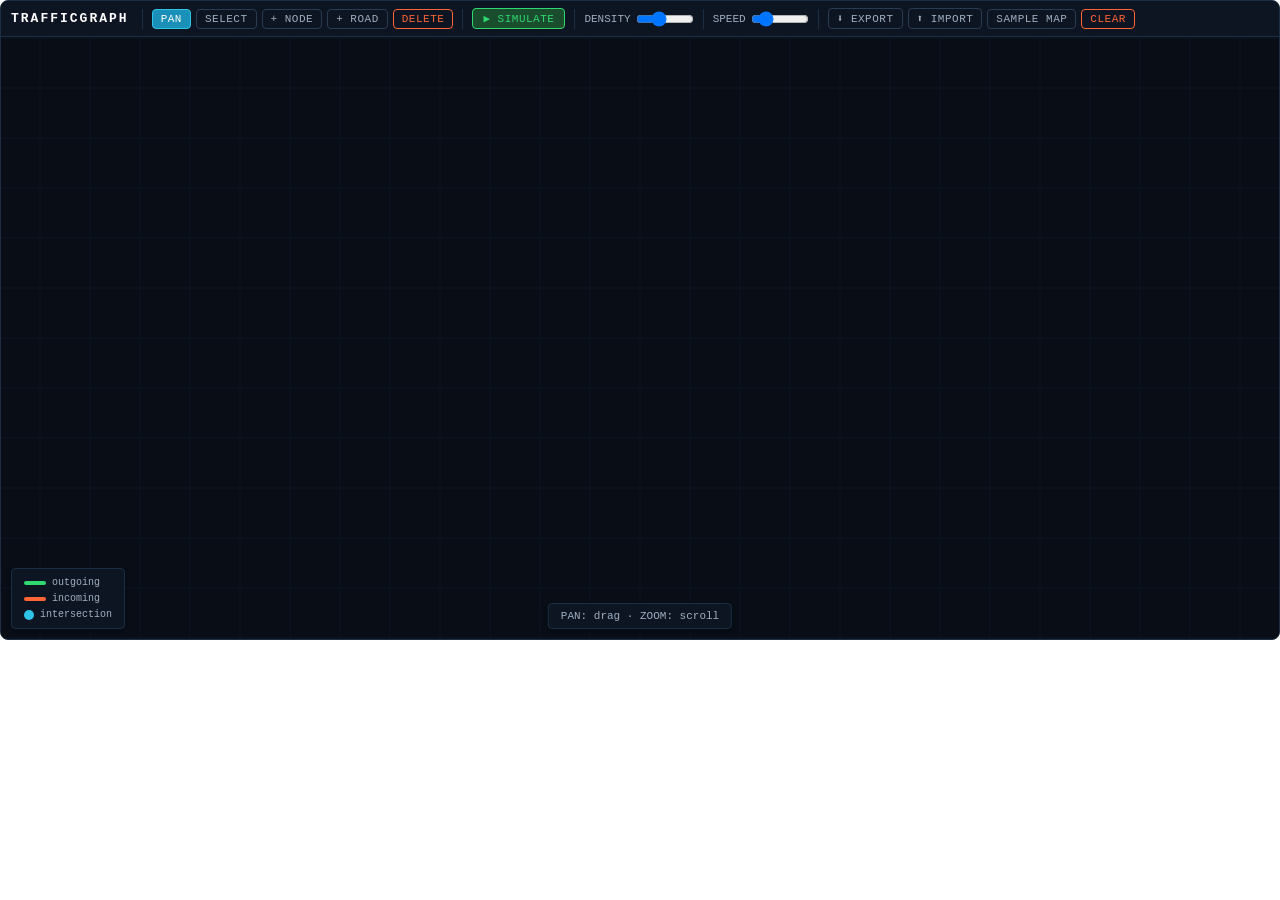
<file: code/version-002/index.html>
<!DOCTYPE html>
<html lang="en">

<head>
  <meta charset="UTF-8">
  <meta name="viewport" content="width=device-width, initial-scale=1.0">
  <title>Traffic Graph Simulation</title>
  <link rel="stylesheet" href="style.css">
</head>

<body>
  <div id="tf">
    <div id="tfbar">
      <span class="logo">TRAFFICGRAPH</span>
      <div class="sp"></div>
      <button class="tb on" id="m-pan" onclick="setMode('pan')">PAN</button>
      <button class="tb" id="m-sel" onclick="setMode('sel')">SELECT</button>
      <button class="tb" id="m-node" onclick="setMode('node')">+ NODE</button>
      <button class="tb" id="m-road" onclick="setMode('road')">+ ROAD</button>
      <button class="tb d" id="m-del" onclick="setMode('del')">DELETE</button>
      <div class="sp"></div>
      <button id="sb" onclick="toggleSim()">▶ SIMULATE</button>
      <div class="sp"></div>

      <div class="dc">DENSITY <input type="range" id="dn" min="1" max="12" value="5" style="width:58px"></div>
      <div class="sp"></div>

      <div class="dc">SPEED <input type="range" id="sim-speed" min="0.1" max="5.0" step="0.1" value="1.0"
          style="width:58px"></div>
      <div class="sp"></div>

      <button class="tb" onclick="exportMap()">⬇ EXPORT</button>
      <button class="tb" onclick="document.getElementById('file-import').click()">⬆ IMPORT</button>
      <input type="file" id="file-import" style="display:none" accept=".json" onchange="importMap(event)">
      <button class="tb" onclick="loadSample()">SAMPLE MAP</button>
      <button class="tb d" onclick="clearAll()">CLEAR</button>
    </div>

    <div id="wp">
      <canvas id="cv"></canvas>
      <div id="pn">
        <h4 id="pt">INTERSECTION</h4>
        <div id="pc"></div>
      </div>
      <div id="ht">Click SAMPLE MAP to load a demo · or use toolbar to build your own</div>
      <div id="lg">
        <div class="li">
          <div class="lc" style="background:#30d870"></div>outgoing
        </div>
        <div class="li">
          <div class="lc" style="background:#ff6535"></div>incoming
        </div>
        <div class="li">
          <div class="lc" style="background:#2ec4e8;border-radius:50%;width:10px;height:10px"></div>intersection
        </div>
      </div>
      <div id="mo">
        <div id="mb"></div>
      </div>
    </div>
  </div>

  <script src="state.js"></script>
  <script src="math.js"></script>
  <script src="render.js"></script>
  <script src="simulation.js"></script>
  <script src="main.js"></script>
</body>

</html>
</file>
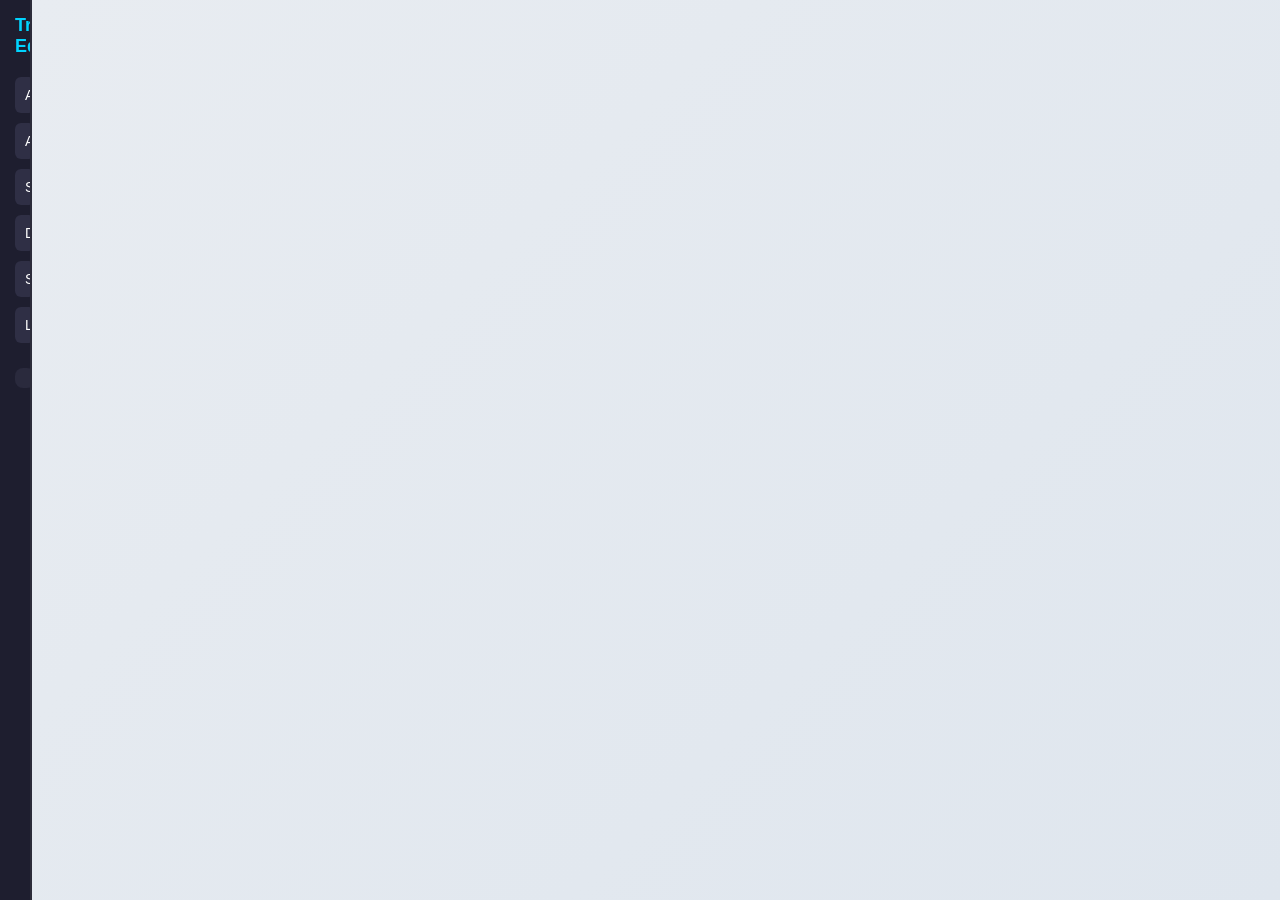
<file: code/version-003/index.html>
<!DOCTYPE html>
<html>

<head>
    <title>Traffic Graph Simulator</title>
    <link rel="stylesheet" href="style.css">
</head>

<body>

    <div id="toolbar">
        <h2>Traffic Editor</h2>
        <button id="addNode">Add Node</button>
        <button id="addEdge">Add Road</button>
        <button id="select">Select/Edit</button>
        <button id="delete">Delete</button>
        <button id="save">Save</button>
        <button id="load">Load</button>

        <div id="properties"></div>
    </div>

    <canvas id="canvas"></canvas>

    <script type="module" src="app.js"></script>
</body>

</html>
</file>
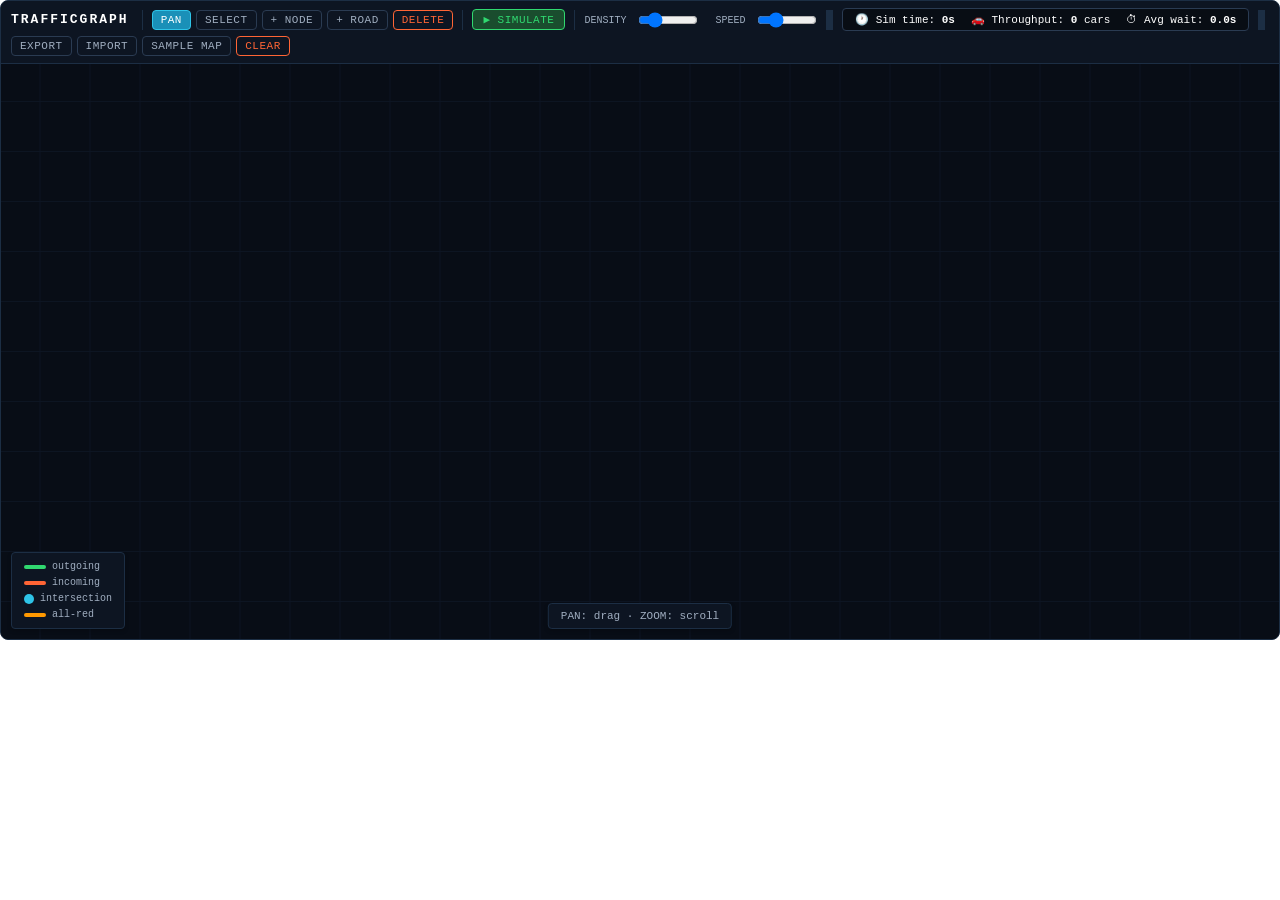
<file: code/version-006/index.html>
<!DOCTYPE html>
<html lang="en">

<head>
  <meta charset="UTF-8">
  <meta name="viewport" content="width=device-width, initial-scale=1.0">
  <title>TrafficGraph v6</title>
  <link rel="stylesheet" href="style.css">
</head>

<body>
  <div id="tf">
    <div id="tfbar">
      <span class="logo">TRAFFICGRAPH</span>
      <div class="sp"></div>

      <button class="tb on" id="m-pan" onclick="setMode('pan')">PAN</button>
      <button class="tb" id="m-sel" onclick="setMode('sel')">SELECT</button>
      <button class="tb" id="m-node" onclick="setMode('node')">+ NODE</button>
      <button class="tb" id="m-road" onclick="setMode('road')">+ ROAD</button>
      <button class="tb d" id="m-del" onclick="setMode('del')">DELETE</button>

      <div class="sp"></div>
      <button id="sb" onclick="toggleSim()">▶ SIMULATE</button>

      <div class="sp"></div>
      <label style="font-size:10px; color:var(--color-text-secondary)">DENSITY
        <input type="range" id="dn" min="10" max="220" value="50"
          style="width:60px; margin-left:6px; vertical-align:middle">
      </label>
      <label style="font-size:10px; color:var(--color-text-secondary); margin-left:12px;">SPEED
        <input type="range" id="sim-speed" min="0.1" max="4.0" step="0.1" value="1.0"
          style="width:60px; margin-left:6px; vertical-align:middle">
      </label>

      <div class="sp" style="flex:1"></div>

      <div id="metrics-panel"
        style="display:flex; gap:16px; font-size:11px; color:var(--color-text-primary); background:rgba(0,0,0,0.4); padding:4px 12px; border-radius:4px; border:1px solid var(--color-border-secondary);">
        <div>🕐 Sim time: <b>0s</b></div>
        <div>🚗 Throughput: <b>0</b> cars</div>
        <div>⏱ Avg wait: <b>0.0s</b></div>
      </div>

      <div class="sp" style="flex:1"></div>

      <button class="tb" onclick="exportMap()">EXPORT</button>
      <button class="tb" onclick="document.getElementById('file-import').click()">IMPORT</button>
      <input type="file" id="file-import" style="display:none" accept=".json" onchange="importMap(event)">
      <button class="tb" onclick="loadSample()">SAMPLE MAP</button>
      <button class="tb d" onclick="clearAll()">CLEAR</button>
    </div>

    <div id="wp">
      <canvas id="cv"></canvas>

      <div id="pn">
        <h4 id="pt">INTERSECTION</h4>
        <div id="pc"></div>
      </div>

      <div id="ht">Click SAMPLE MAP to load a demo · or use the toolbar to build your own</div>

      <div id="lg">
        <div class="li">
          <div class="lc" style="background:#30d870"></div>outgoing
        </div>
        <div class="li">
          <div class="lc" style="background:#ff6535"></div>incoming
        </div>
        <div class="li">
          <div class="lc" style="background:#2ec4e8;border-radius:50%;width:10px;height:10px"></div>intersection
        </div>
        <div class="li">
          <div class="lc" style="background:#ff9900"></div>all-red
        </div>
      </div>

      <div id="mo">
        <div id="mb"></div>
      </div>
    </div>
  </div>

  <script src="state.js"></script>
  <script src="math.js"></script>
  <script src="simulation.js"></script>
  <script src="render.js"></script>
  <script src="main.js"></script>
</body>

</html>
</file>
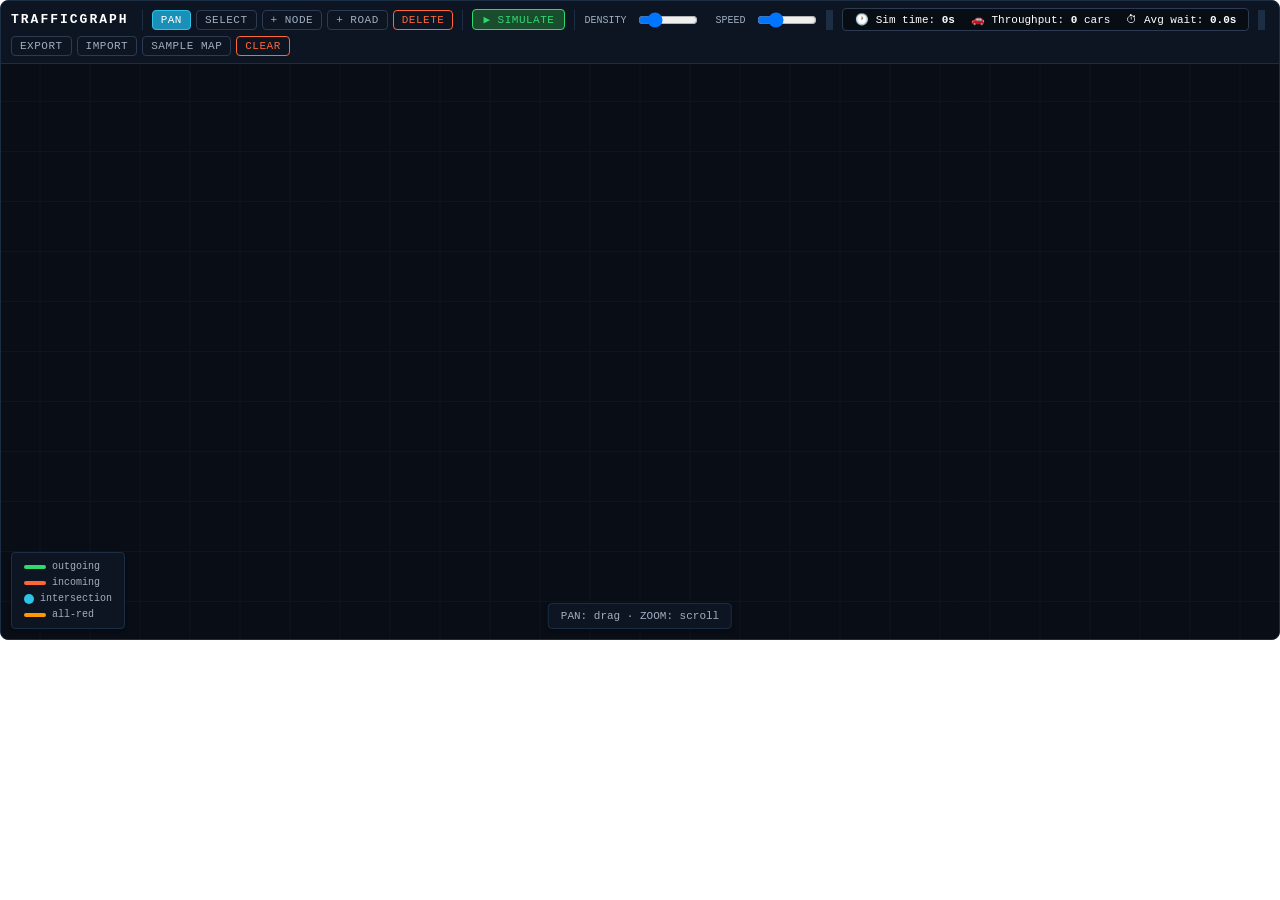
<file: code/version-007/index.html>
<!DOCTYPE html>
<html lang="en">

<head>
  <meta charset="UTF-8">
  <meta name="viewport" content="width=device-width, initial-scale=1.0">
  <title>TrafficGraph v6</title>
  <link rel="stylesheet" href="style.css">
</head>

<body>
  <div id="tf">
    <div id="tfbar">
      <span class="logo">TRAFFICGRAPH</span>
      <div class="sp"></div>

      <button class="tb on" id="m-pan" onclick="setMode('pan')">PAN</button>
      <button class="tb" id="m-sel" onclick="setMode('sel')">SELECT</button>
      <button class="tb" id="m-node" onclick="setMode('node')">+ NODE</button>
      <button class="tb" id="m-road" onclick="setMode('road')">+ ROAD</button>
      <button class="tb d" id="m-del" onclick="setMode('del')">DELETE</button>

      <div class="sp"></div>
      <button id="sb" onclick="toggleSim()">▶ SIMULATE</button>

      <div class="sp"></div>
      <label style="font-size:10px; color:var(--color-text-secondary)">DENSITY
        <input type="range" id="dn" min="10" max="220" value="50"
          style="width:60px; margin-left:6px; vertical-align:middle">
      </label>
      <label style="font-size:10px; color:var(--color-text-secondary); margin-left:12px;">SPEED
        <input type="range" id="sim-speed" min="0.1" max="4.0" step="0.1" value="1.0"
          style="width:60px; margin-left:6px; vertical-align:middle">
      </label>

      <div class="sp" style="flex:1"></div>

      <div id="metrics-panel"
        style="display:flex; gap:16px; font-size:11px; color:var(--color-text-primary); background:rgba(0,0,0,0.4); padding:4px 12px; border-radius:4px; border:1px solid var(--color-border-secondary);">
        <div>🕐 Sim time: <b>0s</b></div>
        <div>🚗 Throughput: <b>0</b> cars</div>
        <div>⏱ Avg wait: <b>0.0s</b></div>
      </div>

      <div class="sp" style="flex:1"></div>

      <button class="tb" onclick="exportMap()">EXPORT</button>
      <button class="tb" onclick="document.getElementById('file-import').click()">IMPORT</button>
      <input type="file" id="file-import" style="display:none" accept=".json" onchange="importMap(event)">
      <button class="tb" onclick="loadSample()">SAMPLE MAP</button>
      <button class="tb d" onclick="clearAll()">CLEAR</button>
    </div>

    <div id="wp">
      <canvas id="cv"></canvas>

      <div id="pn">
        <h4 id="pt">INTERSECTION</h4>
        <div id="pc"></div>
      </div>

      <div id="ht">Click SAMPLE MAP to load a demo · or use the toolbar to build your own</div>

      <div id="lg">
        <div class="li">
          <div class="lc" style="background:#30d870"></div>outgoing
        </div>
        <div class="li">
          <div class="lc" style="background:#ff6535"></div>incoming
        </div>
        <div class="li">
          <div class="lc" style="background:#2ec4e8;border-radius:50%;width:10px;height:10px"></div>intersection
        </div>
        <div class="li">
          <div class="lc" style="background:#ff9900"></div>all-red
        </div>
      </div>

      <div id="mo">
        <div id="mb"></div>
      </div>
    </div>
  </div>

  <script src="utils.js"></script>
  <script src="state.js"></script>
  <script src="math.js"></script>
  <script src="simulation.js"></script>
  <script src="render.js"></script>
  <script src="main.js"></script>
</body>

</html>
</file>
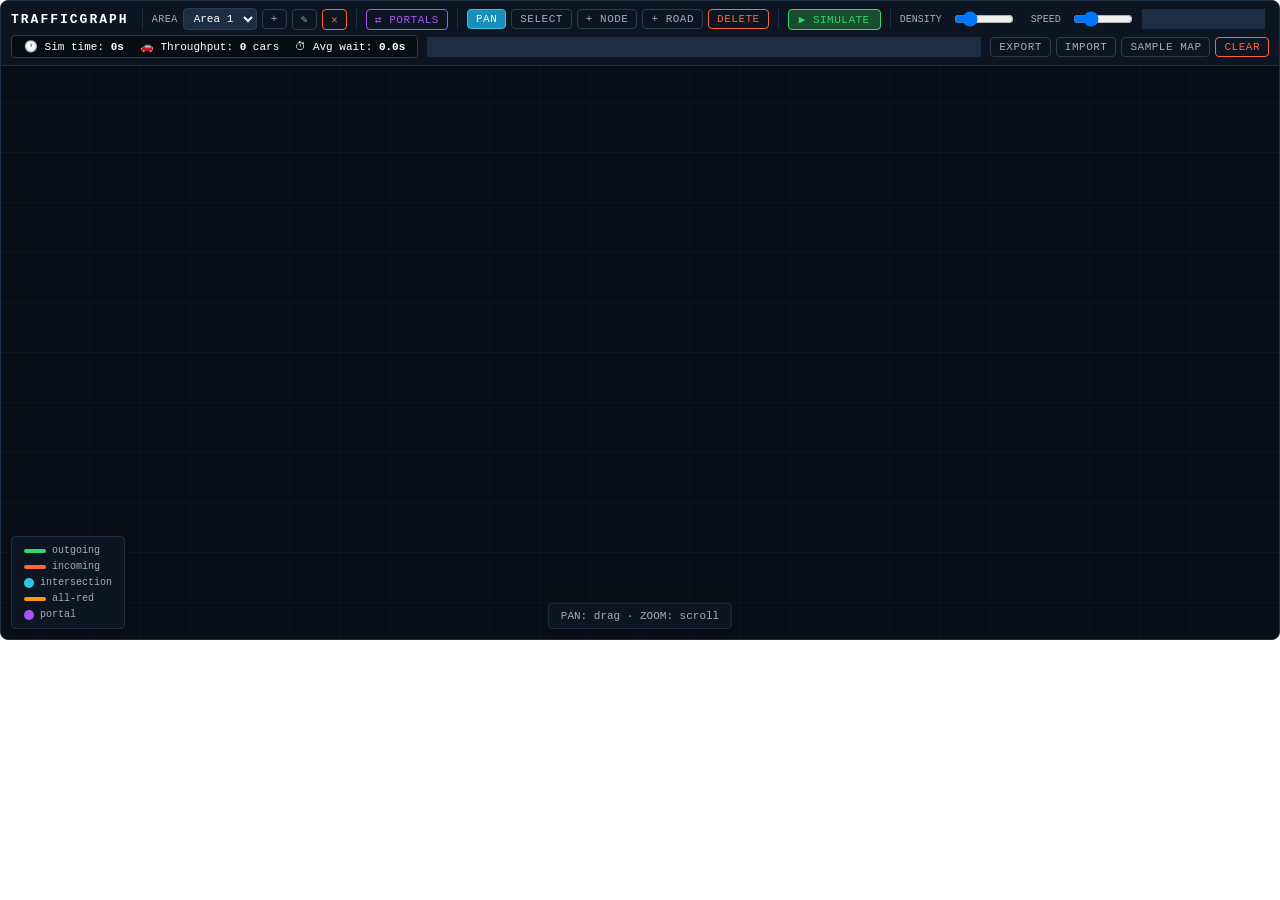
<file: code/version-008/index.html>
<!DOCTYPE html>
<html lang="en">

<head>
  <meta charset="UTF-8">
  <meta name="viewport" content="width=device-width, initial-scale=1.0">
  <title>TrafficGraph v6</title>
  <link rel="stylesheet" href="style.css">
</head>

<body>
  <div id="tf">
    <div id="tfbar">
      <span class="logo">TRAFFICGRAPH</span>
      <div class="sp"></div>

      <!-- ─── AREA SELECTOR ──────────────────────────────────────────────── -->
      <div style="display:flex; align-items:center; gap:5px;">
        <span style="font-size:10px; color:var(--color-text-secondary); letter-spacing:0.5px;">AREA</span>
        <select id="area-select" onchange="switchArea(this.value)" style="background:var(--color-background-secondary); border:1px solid var(--color-border-secondary);
                 color:var(--color-text-primary); padding:3px 6px; font:inherit; font-size:11px;
                 border-radius:4px; cursor:pointer; outline:none; max-width:120px;">
        </select>
        <button class="tb" onclick="promptNewArea()" title="New area">+</button>
        <button class="tb" onclick="promptRenameArea()" title="Rename area">✎</button>
        <button class="tb d" onclick="deleteArea(typeof ActiveAreaId !== 'undefined' ? ActiveAreaId : '')"
          title="Delete area">✕</button>
      </div>

      <div class="sp"></div>

      <!-- ─── PORTAL MANAGER ────────────────────────────────────────────── -->
      <button class="tb" onclick="openPortalManager()" title="Manage inter-area portals"
        style="border-color:#a855f7; color:#a855f7; position:relative;">
        ⇄ PORTALS
        <span id="portal-count" style="position:absolute; top:-5px; right:-5px; background:#a855f7; color:#fff;
                 font-size:9px; border-radius:8px; padding:0 4px; min-width:14px; text-align:center;
                 display:inline-block; line-height:14px;"></span>
      </button>

      <div class="sp"></div>

      <button class="tb on" id="m-pan" onclick="setMode('pan')">PAN</button>
      <button class="tb" id="m-sel" onclick="setMode('sel')">SELECT</button>
      <button class="tb" id="m-node" onclick="setMode('node')">+ NODE</button>
      <button class="tb" id="m-road" onclick="setMode('road')">+ ROAD</button>
      <button class="tb d" id="m-del" onclick="setMode('del')">DELETE</button>

      <div class="sp"></div>
      <button id="sb" onclick="toggleSim()">▶ SIMULATE</button>

      <div class="sp"></div>
      <label style="font-size:10px; color:var(--color-text-secondary)">DENSITY
        <input type="range" id="dn" min="10" max="220" value="50"
          style="width:60px; margin-left:6px; vertical-align:middle">
      </label>
      <label style="font-size:10px; color:var(--color-text-secondary); margin-left:12px;">SPEED
        <input type="range" id="sim-speed" min="0.1" max="4.0" step="0.1" value="1.0"
          style="width:60px; margin-left:6px; vertical-align:middle">
      </label>

      <div class="sp" style="flex:1"></div>

      <div id="metrics-panel"
        style="display:flex; gap:16px; font-size:11px; color:var(--color-text-primary); background:rgba(0,0,0,0.4); padding:4px 12px; border-radius:4px; border:1px solid var(--color-border-secondary);">
        <div>🕐 Sim time: <b>0s</b></div>
        <div>🚗 Throughput: <b>0</b> cars</div>
        <div>⏱ Avg wait: <b>0.0s</b></div>
      </div>

      <div class="sp" style="flex:1"></div>

      <button class="tb" onclick="exportMap()">EXPORT</button>
      <button class="tb" onclick="document.getElementById('file-import').click()">IMPORT</button>
      <input type="file" id="file-import" style="display:none" accept=".json" onchange="importMap(event)">
      <button class="tb" onclick="loadSample()">SAMPLE MAP</button>
      <button class="tb d" onclick="clearAll()">CLEAR</button>
    </div>

    <div id="wp">
      <canvas id="cv"></canvas>

      <div id="pn">
        <h4 id="pt">INTERSECTION</h4>
        <div id="pc"></div>
      </div>

      <div id="ht">Click SAMPLE MAP to load a demo · or use the toolbar to build your own</div>

      <div id="lg">
        <div class="li">
          <div class="lc" style="background:#30d870"></div>outgoing
        </div>
        <div class="li">
          <div class="lc" style="background:#ff6535"></div>incoming
        </div>
        <div class="li">
          <div class="lc" style="background:#2ec4e8;border-radius:50%;width:10px;height:10px"></div>intersection
        </div>
        <div class="li">
          <div class="lc" style="background:#ff9900"></div>all-red
        </div>
        <div class="li">
          <div class="lc" style="background:#a855f7;border-radius:50%;width:10px;height:10px"></div>portal
        </div>
      </div>

      <div id="mo">
        <div id="mb"></div>
      </div>
    </div>
  </div>

  <!-- Load order: utils → areas → state → math → simulation → render → main -->
  <script src="utils.js"></script>
  <script src="areas.js"></script>
  <script src="state.js"></script>
  <script src="math.js"></script>
  <script src="simulation.js"></script>
  <script src="render.js"></script>
  <script src="main.js"></script>
</body>

</html>
</file>
<file: code/version-002/style.css>
:root {
  /* Layout & Typography */
  --font-mono: "SFMono-Regular", Consolas, "Liberation Mono", Menlo, monospace;
  --border-radius-lg: 8px;
  --border-radius-md: 4px;

  /* Backgrounds */
  --color-background-primary: #0d1522;
  --color-background-secondary: #1c2e44;
  --color-background-info: #1a90b8;
  --color-background-success: #1a4d2e;
  --color-background-danger: #4a1919;

  /* Borders */
  --color-border-tertiary: #1c2e44;
  --color-border-secondary: #2a3b52;
  --color-border-info: #2ec4e8;
  --color-border-success: #30d870;
  --color-border-danger: #ff6535;

  /* Text Colors */
  --color-text-primary: #ffffff;
  --color-text-secondary: #a0aec0;
  --color-text-tertiary: #718096;
  --color-text-info: #ffffff;
  --color-text-success: #30d870;
  --color-text-danger: #ff6535;
}

*,
*::before,
*::after {
  box-sizing: border-box;
  margin: 0;
  padding: 0;
}

#tf {
  display: flex;
  flex-direction: column;
  height: 640px;
  border: 1px solid var(--color-border-tertiary);
  border-radius: var(--border-radius-lg);
  overflow: hidden;
  font-family: var(--font-mono);
  font-size: 12px;
  background: var(--color-background-primary);
}

#tfbar {
  display: flex;
  align-items: center;
  gap: 5px;
  padding: 7px 10px;
  background: var(--color-background-primary);
  border-bottom: 1px solid var(--color-border-tertiary);
  flex-shrink: 0;
  flex-wrap: wrap;
}

.logo {
  font-weight: 600;
  font-size: 13px;
  letter-spacing: 2px;
  color: var(--color-text-primary);
  margin-right: 4px;
}

.tb {
  background: transparent;
  border: 1px solid var(--color-border-secondary);
  color: var(--color-text-secondary);
  padding: 3px 8px;
  cursor: pointer;
  font: inherit;
  font-size: 11px;
  border-radius: var(--border-radius-md);
  letter-spacing: 0.5px;
  transition:
    background 0.1s,
    color 0.1s;
}

.tb:hover {
  background: var(--color-background-secondary);
  color: var(--color-text-primary);
}

.tb.on {
  background: var(--color-background-info);
  border-color: var(--color-border-info);
  color: var(--color-text-info);
}

.tb.d {
  border-color: var(--color-border-danger);
  color: var(--color-text-danger);
}

.tb.d:hover,
.tb.d.on {
  background: var(--color-background-danger);
  color: var(--color-text-danger);
}

#sb {
  background: var(--color-background-success);
  border: 1px solid var(--color-border-success);
  color: var(--color-text-success);
  padding: 3px 10px;
  cursor: pointer;
  font: inherit;
  font-size: 11px;
  border-radius: var(--border-radius-md);
  letter-spacing: 0.5px;
}

#sb.stop {
  background: var(--color-background-danger);
  border-color: var(--color-border-danger);
  color: var(--color-text-danger);
}

.sp {
  width: 1px;
  height: 20px;
  background: var(--color-border-tertiary);
  flex-shrink: 0;
  margin: 0 4px;
}

.dc {
  display: flex;
  align-items: center;
  gap: 5px;
  font-size: 11px;
  color: var(--color-text-secondary);
}

#wp {
  flex: 1;
  position: relative;
  overflow: hidden;
}

canvas {
  display: block;
}

#pn {
  position: absolute;
  top: 10px;
  right: 10px;
  width: 200px;
  background: var(--color-background-primary);
  border: 1px solid var(--color-border-tertiary);
  border-radius: var(--border-radius-md);
  padding: 10px;
  display: none;
  pointer-events: none;
  box-shadow: 0 4px 6px rgba(0, 0, 0, 0.3);
}

#pn.vis {
  display: block;
  pointer-events: auto;
}

/* Enabled pointer events for the edit button */
#pn h4 {
  font-size: 11px;
  letter-spacing: 1.5px;
  color: var(--color-text-secondary);
  margin-bottom: 8px;
  padding-bottom: 6px;
  border-bottom: 1px solid var(--color-border-tertiary);
}

.pr {
  margin-bottom: 6px;
  display: flex;
  flex-direction: column;
}

.pk {
  display: block;
  font-size: 10px;
  color: var(--color-text-tertiary);
  letter-spacing: 0.3px;
  margin-bottom: 2px;
}

.pv {
  font-size: 12px;
  color: var(--color-text-primary);
}

#ht {
  position: absolute;
  bottom: 10px;
  left: 50%;
  transform: translateX(-50%);
  background: var(--color-background-primary);
  border: 1px solid var(--color-border-tertiary);
  border-radius: var(--border-radius-md);
  padding: 6px 12px;
  font-size: 11px;
  color: var(--color-text-secondary);
  pointer-events: none;
  white-space: nowrap;
  box-shadow: 0 2px 4px rgba(0, 0, 0, 0.2);
}

#mo {
  position: absolute;
  inset: 0;
  background: rgba(0, 0, 0, 0.7);
  display: none;
  align-items: center;
  justify-content: center;
  z-index: 100;
}

#mo.vis {
  display: flex;
}

#mb {
  background: var(--color-background-primary);
  border: 1px solid var(--color-border-tertiary);
  border-radius: var(--border-radius-lg);
  padding: 30px; /* Increased padding for breathing room */
  width: 480px; /* Made the modal significantly wider */
  max-width: 90vw; /* Prevents it from overflowing off small screens */
  max-height: 85vh; /* Prevents it from getting taller than the screen */
  overflow-y: auto; /* Adds a scrollbar if the content gets too long */
  box-shadow: 0 12px 24px rgba(0, 0, 0, 0.7); /* Enhanced shadow for depth */
}

#mb h4 {
  font-size: 12px;
  letter-spacing: 1.5px;
  margin-bottom: 16px;
  color: var(--color-text-primary);
}

.mf {
  margin-bottom: 12px;
}

.mf label {
  display: block;
  font-size: 10px;
  color: var(--color-text-secondary);
  letter-spacing: 0.3px;
  margin-bottom: 4px;
}

.mf input,
.mf select {
  width: 100%;
  padding: 6px 8px;
  font: inherit;
  background: var(--color-background-secondary);
  border: 1px solid var(--color-border-secondary);
  color: var(--color-text-primary);
  border-radius: var(--border-radius-md);
  outline: none;
}

.mf select option {
  background: var(--color-background-primary);
}

.ma {
  display: flex;
  gap: 8px;
  margin-top: 18px;
}

.ma button {
  flex: 1;
  padding: 6px;
  font: inherit;
  font-size: 11px;
  cursor: pointer;
  border: 1px solid var(--color-border-secondary);
  background: transparent;
  color: var(--color-text-secondary);
  border-radius: var(--border-radius-md);
  transition: 0.1s;
}

.ma button:hover {
  background: var(--color-background-secondary);
}

.ma .ok {
  background: var(--color-background-info);
  border-color: var(--color-border-info);
  color: var(--color-text-info);
}

.ma .ok:hover {
  opacity: 0.9;
}

#lg {
  position: absolute;
  bottom: 10px;
  left: 10px;
  background: var(--color-background-primary);
  border: 1px solid var(--color-border-tertiary);
  border-radius: var(--border-radius-md);
  padding: 8px 12px;
  font-size: 10px;
  color: var(--color-text-secondary);
  pointer-events: none;
  box-shadow: 0 2px 4px rgba(0, 0, 0, 0.2);
}

.li {
  display: flex;
  align-items: center;
  gap: 6px;
  margin-bottom: 5px;
}

.li:last-child {
  margin: 0;
}

.lc {
  width: 22px;
  height: 4px;
  border-radius: 2px;
}
</file>
<file: code/version-003/style.css>
/* ---------- GLOBAL ---------- */
* {
  box-sizing: border-box;
}

body {
  margin: 0;
  font-family: "Segoe UI", Roboto, sans-serif;
  display: flex;
  height: 100vh;
  background: #f0f2f5;
}

/* ---------- TOOLBAR ---------- */
#toolbar {
  width: 260px;
  background: #1e1e2f;
  color: #ffffff;
  padding: 15px;
  display: flex;
  flex-direction: column;
  gap: 10px;
  border-right: 2px solid #2c2c3a;
}

#toolbar h2 {
  margin: 0 0 10px;
  font-size: 18px;
  text-align: center;
  color: #00d4ff;
}

/* ---------- BUTTONS ---------- */
button {
  width: 100%;
  padding: 10px;
  border: none;
  border-radius: 6px;
  background: #2f2f45;
  color: white;
  font-size: 14px;
  cursor: pointer;
  transition: all 0.2s ease;
  white-space: nowrap;
}

button:hover {
  background: #00d4ff;
  color: #000;
  transform: translateY(-1px);
}

button:active {
  transform: scale(0.98);
}

/* ---------- PROPERTIES PANEL ---------- */
#properties {
  margin-top: 15px;
  padding: 10px;
  background: #2a2a3d;
  border-radius: 8px;
  max-height: 60vh; /* prevents infinite growth */
  overflow-y: auto;
}

#properties h3 {
  margin-top: 0;
  font-size: 16px;
  color: #00d4ff;
}

/* ---------- FORM ELEMENTS ---------- */
label {
  font-size: 12px;
  color: #bbb;
  display: block;
  margin-top: 8px;
}

input,
select {
  width: 100%;
  margin-top: 4px;
  padding: 6px;
  border-radius: 5px;
  border: none;
  outline: none;
  font-size: 13px;
  background: #3a3a55;
  color: white;
}

input:focus,
select:focus {
  background: #4a4a6a;
}

/* ---------- CANVAS ---------- */
canvas {
  flex: 1;
  background: linear-gradient(135deg, #e8ecf1, #dfe6ee);
  cursor: crosshair;
}

/* ---------- SCROLLBAR (optional polish) ---------- */
#toolbar {
  width: 320px; /* was 260px → increase as needed */
  background: #1e1e2f;
  color: #ffffff;
  padding: 15px;

  display: flex;
  flex-direction: column;

  height: 100vh;
  overflow-y: auto;

  border-right: 2px solid #2c2c3a;
}

#toolbar::-webkit-scrollbar-thumb {
  background: #555;
  border-radius: 3px;
}

.grid {
  display: grid;
  grid-template-columns: repeat(2, 1fr);
  gap: 8px;
  margin-top: 10px;
}

.col {
  background: #3a3a55;
  padding: 6px;
  border-radius: 6px;
  font-size: 12px;
}

.laneBox {
  background: #444;
  padding: 8px;
  margin-top: 6px;
  border-radius: 6px;

  display: grid;
  grid-template-columns: 1fr 1fr auto; /* better layout */
  gap: 5px;
  align-items: center;
}

.laneBox b {
  grid-column: span 3;
  font-size: 12px;
}
</file>
<file: code/version-006/style.css>
/* style.css — v6: Added emergency and all-red visual tokens */
:root {
  --font-mono: "SFMono-Regular", Consolas, "Liberation Mono", Menlo, monospace;
  --border-radius-lg: 8px;
  --border-radius-md: 4px;

  --color-background-primary: #0d1522;
  --color-background-secondary: #1c2e44;
  --color-background-info: #1a90b8;
  --color-background-success: #1a4d2e;
  --color-background-danger: #4a1919;
  /* FIX (Missing): Emergency and all-red colour tokens */
  --color-background-emergency: #3a0a2a;
  --color-background-allred: #3a2000;

  --color-border-tertiary: #1c2e44;
  --color-border-secondary: #2a3b52;
  --color-border-info: #2ec4e8;
  --color-border-success: #30d870;
  --color-border-danger: #ff6535;
  --color-border-emergency: #ff00aa;
  --color-border-allred: #ff9900;

  --color-text-primary: #ffffff;
  --color-text-secondary: #a0aec0;
  --color-text-tertiary: #718096;
  --color-text-info: #ffffff;
  --color-text-success: #30d870;
  --color-text-danger: #ff6535;
  --color-text-emergency: #ff00aa;
  --color-text-allred: #ff9900;
}

*,
*::before,
*::after {
  box-sizing: border-box;
  margin: 0;
  padding: 0;
}

#tf {
  display: flex;
  flex-direction: column;
  height: 640px;
  border: 1px solid var(--color-border-tertiary);
  border-radius: var(--border-radius-lg);
  overflow: hidden;
  font-family: var(--font-mono);
  font-size: 12px;
  background: var(--color-background-primary);
}

#tfbar {
  display: flex;
  align-items: center;
  gap: 5px;
  padding: 7px 10px;
  background: var(--color-background-primary);
  border-bottom: 1px solid var(--color-border-tertiary);
  flex-shrink: 0;
  flex-wrap: wrap;
}

.logo {
  font-weight: 600;
  font-size: 13px;
  letter-spacing: 2px;
  color: var(--color-text-primary);
  margin-right: 4px;
}

.tb {
  background: transparent;
  border: 1px solid var(--color-border-secondary);
  color: var(--color-text-secondary);
  padding: 3px 8px;
  cursor: pointer;
  font: inherit;
  font-size: 11px;
  border-radius: var(--border-radius-md);
  letter-spacing: 0.5px;
  transition:
    background 0.1s,
    color 0.1s;
}
.tb:hover {
  background: var(--color-background-secondary);
  color: var(--color-text-primary);
}
.tb.on {
  background: var(--color-background-info);
  border-color: var(--color-border-info);
  color: var(--color-text-info);
}
.tb.d {
  border-color: var(--color-border-danger);
  color: var(--color-text-danger);
}
.tb.d:hover,
.tb.d.on {
  background: var(--color-background-danger);
  color: var(--color-text-danger);
}

#sb {
  background: var(--color-background-success);
  border: 1px solid var(--color-border-success);
  color: var(--color-text-success);
  padding: 3px 10px;
  cursor: pointer;
  font: inherit;
  font-size: 11px;
  border-radius: var(--border-radius-md);
  letter-spacing: 0.5px;
}
#sb.stop {
  background: var(--color-background-danger);
  border-color: var(--color-border-danger);
  color: var(--color-text-danger);
}

.sp {
  width: 1px;
  height: 20px;
  background: var(--color-border-tertiary);
  flex-shrink: 0;
  margin: 0 4px;
}

.dc {
  display: flex;
  align-items: center;
  gap: 5px;
  font-size: 11px;
  color: var(--color-text-secondary);
}

/* ─ Workspace ─────────────────────────────────────────────────────────────── */
#wp {
  flex: 1;
  position: relative;
  overflow: hidden;
}
canvas {
  display: block;
}

/* ─ Inspector panel ──────────────────────────────────────────────────────── */
#pn {
  position: absolute;
  top: 10px;
  right: 10px;
  width: 210px;
  background: var(--color-background-primary);
  border: 1px solid var(--color-border-tertiary);
  border-radius: var(--border-radius-md);
  padding: 10px;
  display: none;
  pointer-events: none;
  box-shadow: 0 4px 6px rgba(0, 0, 0, 0.3);
}
#pn.vis {
  display: block;
  pointer-events: auto;
}
#pn h4 {
  font-size: 11px;
  letter-spacing: 1.5px;
  color: var(--color-text-secondary);
  margin-bottom: 8px;
  padding-bottom: 6px;
  border-bottom: 1px solid var(--color-border-tertiary);
}

.pr {
  margin-bottom: 6px;
  display: flex;
  flex-direction: column;
}
.pk {
  display: block;
  font-size: 10px;
  color: var(--color-text-tertiary);
  letter-spacing: 0.3px;
  margin-bottom: 2px;
}
.pv {
  font-size: 12px;
  color: var(--color-text-primary);
}

/* ─ Hint bar ─────────────────────────────────────────────────────────────── */
#ht {
  position: absolute;
  bottom: 10px;
  left: 50%;
  transform: translateX(-50%);
  background: var(--color-background-primary);
  border: 1px solid var(--color-border-tertiary);
  border-radius: var(--border-radius-md);
  padding: 6px 12px;
  font-size: 11px;
  color: var(--color-text-secondary);
  pointer-events: none;
  white-space: nowrap;
  box-shadow: 0 2px 4px rgba(0, 0, 0, 0.2);
}

/* ─ Modal ────────────────────────────────────────────────────────────────── */
#mo {
  position: absolute;
  inset: 0;
  background: rgba(0, 0, 0, 0.7);
  display: none;
  align-items: center;
  justify-content: center;
  z-index: 100;
}
#mo.vis {
  display: flex;
}
#mb {
  background: var(--color-background-primary);
  border: 1px solid var(--color-border-tertiary);
  border-radius: var(--border-radius-lg);
  padding: 30px;
  width: 480px;
  max-width: 90vw;
  max-height: 85vh;
  overflow-y: auto;
  box-shadow: 0 12px 24px rgba(0, 0, 0, 0.7);
}
#mb h4 {
  font-size: 12px;
  letter-spacing: 1.5px;
  margin-bottom: 16px;
  color: var(--color-text-primary);
}
.mf {
  margin-bottom: 12px;
}
.mf label {
  display: block;
  font-size: 10px;
  color: var(--color-text-secondary);
  letter-spacing: 0.3px;
  margin-bottom: 4px;
}
.mf input,
.mf select {
  width: 100%;
  padding: 6px 8px;
  font: inherit;
  background: var(--color-background-secondary);
  border: 1px solid var(--color-border-secondary);
  color: var(--color-text-primary);
  border-radius: var(--border-radius-md);
  outline: none;
}
.mf select option {
  background: var(--color-background-primary);
}
.ma {
  display: flex;
  gap: 8px;
  margin-top: 18px;
}
.ma button {
  flex: 1;
  padding: 6px;
  font: inherit;
  font-size: 11px;
  cursor: pointer;
  border: 1px solid var(--color-border-secondary);
  background: transparent;
  color: var(--color-text-secondary);
  border-radius: var(--border-radius-md);
  transition: 0.1s;
}
.ma button:hover {
  background: var(--color-background-secondary);
}
.ma .ok {
  background: var(--color-background-info);
  border-color: var(--color-border-info);
  color: var(--color-text-info);
}
.ma .ok:hover {
  opacity: 0.9;
}

/* ─ Legend ───────────────────────────────────────────────────────────────── */
#lg {
  position: absolute;
  bottom: 10px;
  left: 10px;
  background: var(--color-background-primary);
  border: 1px solid var(--color-border-tertiary);
  border-radius: var(--border-radius-md);
  padding: 8px 12px;
  font-size: 10px;
  color: var(--color-text-secondary);
  pointer-events: none;
  box-shadow: 0 2px 4px rgba(0, 0, 0, 0.2);
}
.li {
  display: flex;
  align-items: center;
  gap: 6px;
  margin-bottom: 5px;
}
.li:last-child {
  margin: 0;
}
.lc {
  width: 22px;
  height: 4px;
  border-radius: 2px;
}
</file>
<file: code/version-007/style.css>
/* style.css — v6: Added emergency and all-red visual tokens */
:root {
  --font-mono: "SFMono-Regular", Consolas, "Liberation Mono", Menlo, monospace;
  --border-radius-lg: 8px;
  --border-radius-md: 4px;

  --color-background-primary: #0d1522;
  --color-background-secondary: #1c2e44;
  --color-background-info: #1a90b8;
  --color-background-success: #1a4d2e;
  --color-background-danger: #4a1919;
  /* FIX (Missing): Emergency and all-red colour tokens */
  --color-background-emergency: #3a0a2a;
  --color-background-allred: #3a2000;

  --color-border-tertiary: #1c2e44;
  --color-border-secondary: #2a3b52;
  --color-border-info: #2ec4e8;
  --color-border-success: #30d870;
  --color-border-danger: #ff6535;
  --color-border-emergency: #ff00aa;
  --color-border-allred: #ff9900;

  --color-text-primary: #ffffff;
  --color-text-secondary: #a0aec0;
  --color-text-tertiary: #718096;
  --color-text-info: #ffffff;
  --color-text-success: #30d870;
  --color-text-danger: #ff6535;
  --color-text-emergency: #ff00aa;
  --color-text-allred: #ff9900;
}

*,
*::before,
*::after {
  box-sizing: border-box;
  margin: 0;
  padding: 0;
}

#tf {
  display: flex;
  flex-direction: column;
  height: 640px;
  border: 1px solid var(--color-border-tertiary);
  border-radius: var(--border-radius-lg);
  overflow: hidden;
  font-family: var(--font-mono);
  font-size: 12px;
  background: var(--color-background-primary);
}

#tfbar {
  display: flex;
  align-items: center;
  gap: 5px;
  padding: 7px 10px;
  background: var(--color-background-primary);
  border-bottom: 1px solid var(--color-border-tertiary);
  flex-shrink: 0;
  flex-wrap: wrap;
}

.logo {
  font-weight: 600;
  font-size: 13px;
  letter-spacing: 2px;
  color: var(--color-text-primary);
  margin-right: 4px;
}

.tb {
  background: transparent;
  border: 1px solid var(--color-border-secondary);
  color: var(--color-text-secondary);
  padding: 3px 8px;
  cursor: pointer;
  font: inherit;
  font-size: 11px;
  border-radius: var(--border-radius-md);
  letter-spacing: 0.5px;
  transition:
    background 0.1s,
    color 0.1s;
}
.tb:hover {
  background: var(--color-background-secondary);
  color: var(--color-text-primary);
}
.tb.on {
  background: var(--color-background-info);
  border-color: var(--color-border-info);
  color: var(--color-text-info);
}
.tb.d {
  border-color: var(--color-border-danger);
  color: var(--color-text-danger);
}
.tb.d:hover,
.tb.d.on {
  background: var(--color-background-danger);
  color: var(--color-text-danger);
}

#sb {
  background: var(--color-background-success);
  border: 1px solid var(--color-border-success);
  color: var(--color-text-success);
  padding: 3px 10px;
  cursor: pointer;
  font: inherit;
  font-size: 11px;
  border-radius: var(--border-radius-md);
  letter-spacing: 0.5px;
}
#sb.stop {
  background: var(--color-background-danger);
  border-color: var(--color-border-danger);
  color: var(--color-text-danger);
}

.sp {
  width: 1px;
  height: 20px;
  background: var(--color-border-tertiary);
  flex-shrink: 0;
  margin: 0 4px;
}

.dc {
  display: flex;
  align-items: center;
  gap: 5px;
  font-size: 11px;
  color: var(--color-text-secondary);
}

/* ─ Workspace ─────────────────────────────────────────────────────────────── */
#wp {
  flex: 1;
  position: relative;
  overflow: hidden;
}
canvas {
  display: block;
}

/* ─ Inspector panel ──────────────────────────────────────────────────────── */
#pn {
  position: absolute;
  top: 10px;
  right: 10px;
  width: 210px;
  background: var(--color-background-primary);
  border: 1px solid var(--color-border-tertiary);
  border-radius: var(--border-radius-md);
  padding: 10px;
  display: none;
  pointer-events: none;
  box-shadow: 0 4px 6px rgba(0, 0, 0, 0.3);
}
#pn.vis {
  display: block;
  pointer-events: auto;
}
#pn h4 {
  font-size: 11px;
  letter-spacing: 1.5px;
  color: var(--color-text-secondary);
  margin-bottom: 8px;
  padding-bottom: 6px;
  border-bottom: 1px solid var(--color-border-tertiary);
}

.pr {
  margin-bottom: 6px;
  display: flex;
  flex-direction: column;
}
.pk {
  display: block;
  font-size: 10px;
  color: var(--color-text-tertiary);
  letter-spacing: 0.3px;
  margin-bottom: 2px;
}
.pv {
  font-size: 12px;
  color: var(--color-text-primary);
}

/* ─ Hint bar ─────────────────────────────────────────────────────────────── */
#ht {
  position: absolute;
  bottom: 10px;
  left: 50%;
  transform: translateX(-50%);
  background: var(--color-background-primary);
  border: 1px solid var(--color-border-tertiary);
  border-radius: var(--border-radius-md);
  padding: 6px 12px;
  font-size: 11px;
  color: var(--color-text-secondary);
  pointer-events: none;
  white-space: nowrap;
  box-shadow: 0 2px 4px rgba(0, 0, 0, 0.2);
}

/* ─ Modal ────────────────────────────────────────────────────────────────── */
#mo {
  position: absolute;
  inset: 0;
  background: rgba(0, 0, 0, 0.7);
  display: none;
  align-items: center;
  justify-content: center;
  z-index: 100;
}
#mo.vis {
  display: flex;
}
#mb {
  background: var(--color-background-primary);
  border: 1px solid var(--color-border-tertiary);
  border-radius: var(--border-radius-lg);
  padding: 30px;
  width: 480px;
  max-width: 90vw;
  max-height: 85vh;
  overflow-y: auto;
  box-shadow: 0 12px 24px rgba(0, 0, 0, 0.7);
}
#mb h4 {
  font-size: 12px;
  letter-spacing: 1.5px;
  margin-bottom: 16px;
  color: var(--color-text-primary);
}
.mf {
  margin-bottom: 12px;
}
.mf label {
  display: block;
  font-size: 10px;
  color: var(--color-text-secondary);
  letter-spacing: 0.3px;
  margin-bottom: 4px;
}
.mf input,
.mf select {
  width: 100%;
  padding: 6px 8px;
  font: inherit;
  background: var(--color-background-secondary);
  border: 1px solid var(--color-border-secondary);
  color: var(--color-text-primary);
  border-radius: var(--border-radius-md);
  outline: none;
}
.mf select option {
  background: var(--color-background-primary);
}
.ma {
  display: flex;
  gap: 8px;
  margin-top: 18px;
}
.ma button {
  flex: 1;
  padding: 6px;
  font: inherit;
  font-size: 11px;
  cursor: pointer;
  border: 1px solid var(--color-border-secondary);
  background: transparent;
  color: var(--color-text-secondary);
  border-radius: var(--border-radius-md);
  transition: 0.1s;
}
.ma button:hover {
  background: var(--color-background-secondary);
}
.ma .ok {
  background: var(--color-background-info);
  border-color: var(--color-border-info);
  color: var(--color-text-info);
}
.ma .ok:hover {
  opacity: 0.9;
}

/* ─ Legend ───────────────────────────────────────────────────────────────── */
#lg {
  position: absolute;
  bottom: 10px;
  left: 10px;
  background: var(--color-background-primary);
  border: 1px solid var(--color-border-tertiary);
  border-radius: var(--border-radius-md);
  padding: 8px 12px;
  font-size: 10px;
  color: var(--color-text-secondary);
  pointer-events: none;
  box-shadow: 0 2px 4px rgba(0, 0, 0, 0.2);
}
.li {
  display: flex;
  align-items: center;
  gap: 6px;
  margin-bottom: 5px;
}
.li:last-child {
  margin: 0;
}
.lc {
  width: 22px;
  height: 4px;
  border-radius: 2px;
}
</file>
<file: code/version-008/style.css>
/* style.css — v6: Added emergency and all-red visual tokens */
:root {
  --font-mono: "SFMono-Regular", Consolas, "Liberation Mono", Menlo, monospace;
  --border-radius-lg: 8px;
  --border-radius-md: 4px;

  --color-background-primary: #0d1522;
  --color-background-secondary: #1c2e44;
  --color-background-info: #1a90b8;
  --color-background-success: #1a4d2e;
  --color-background-danger: #4a1919;
  /* FIX (Missing): Emergency and all-red colour tokens */
  --color-background-emergency: #3a0a2a;
  --color-background-allred: #3a2000;

  --color-border-tertiary: #1c2e44;
  --color-border-secondary: #2a3b52;
  --color-border-info: #2ec4e8;
  --color-border-success: #30d870;
  --color-border-danger: #ff6535;
  --color-border-emergency: #ff00aa;
  --color-border-allred: #ff9900;

  --color-text-primary: #ffffff;
  --color-text-secondary: #a0aec0;
  --color-text-tertiary: #718096;
  --color-text-info: #ffffff;
  --color-text-success: #30d870;
  --color-text-danger: #ff6535;
  --color-text-emergency: #ff00aa;
  --color-text-allred: #ff9900;
}

*,
*::before,
*::after {
  box-sizing: border-box;
  margin: 0;
  padding: 0;
}

#tf {
  display: flex;
  flex-direction: column;
  height: 640px;
  border: 1px solid var(--color-border-tertiary);
  border-radius: var(--border-radius-lg);
  overflow: hidden;
  font-family: var(--font-mono);
  font-size: 12px;
  background: var(--color-background-primary);
}

#tfbar {
  display: flex;
  align-items: center;
  gap: 5px;
  padding: 7px 10px;
  background: var(--color-background-primary);
  border-bottom: 1px solid var(--color-border-tertiary);
  flex-shrink: 0;
  flex-wrap: wrap;
}

.logo {
  font-weight: 600;
  font-size: 13px;
  letter-spacing: 2px;
  color: var(--color-text-primary);
  margin-right: 4px;
}

.tb {
  background: transparent;
  border: 1px solid var(--color-border-secondary);
  color: var(--color-text-secondary);
  padding: 3px 8px;
  cursor: pointer;
  font: inherit;
  font-size: 11px;
  border-radius: var(--border-radius-md);
  letter-spacing: 0.5px;
  transition:
    background 0.1s,
    color 0.1s;
}
.tb:hover {
  background: var(--color-background-secondary);
  color: var(--color-text-primary);
}
.tb.on {
  background: var(--color-background-info);
  border-color: var(--color-border-info);
  color: var(--color-text-info);
}
.tb.d {
  border-color: var(--color-border-danger);
  color: var(--color-text-danger);
}
.tb.d:hover,
.tb.d.on {
  background: var(--color-background-danger);
  color: var(--color-text-danger);
}

#sb {
  background: var(--color-background-success);
  border: 1px solid var(--color-border-success);
  color: var(--color-text-success);
  padding: 3px 10px;
  cursor: pointer;
  font: inherit;
  font-size: 11px;
  border-radius: var(--border-radius-md);
  letter-spacing: 0.5px;
}
#sb.stop {
  background: var(--color-background-danger);
  border-color: var(--color-border-danger);
  color: var(--color-text-danger);
}

.sp {
  width: 1px;
  height: 20px;
  background: var(--color-border-tertiary);
  flex-shrink: 0;
  margin: 0 4px;
}

.dc {
  display: flex;
  align-items: center;
  gap: 5px;
  font-size: 11px;
  color: var(--color-text-secondary);
}

/* ─ Workspace ─────────────────────────────────────────────────────────────── */
#wp {
  flex: 1;
  position: relative;
  overflow: hidden;
}
canvas {
  display: block;
}

/* ─ Inspector panel ──────────────────────────────────────────────────────── */
#pn {
  position: absolute;
  top: 10px;
  right: 10px;
  width: 210px;
  background: var(--color-background-primary);
  border: 1px solid var(--color-border-tertiary);
  border-radius: var(--border-radius-md);
  padding: 10px;
  display: none;
  pointer-events: none;
  box-shadow: 0 4px 6px rgba(0, 0, 0, 0.3);
}
#pn.vis {
  display: block;
  pointer-events: auto;
}
#pn h4 {
  font-size: 11px;
  letter-spacing: 1.5px;
  color: var(--color-text-secondary);
  margin-bottom: 8px;
  padding-bottom: 6px;
  border-bottom: 1px solid var(--color-border-tertiary);
}

.pr {
  margin-bottom: 6px;
  display: flex;
  flex-direction: column;
}
.pk {
  display: block;
  font-size: 10px;
  color: var(--color-text-tertiary);
  letter-spacing: 0.3px;
  margin-bottom: 2px;
}
.pv {
  font-size: 12px;
  color: var(--color-text-primary);
}

/* ─ Hint bar ─────────────────────────────────────────────────────────────── */
#ht {
  position: absolute;
  bottom: 10px;
  left: 50%;
  transform: translateX(-50%);
  background: var(--color-background-primary);
  border: 1px solid var(--color-border-tertiary);
  border-radius: var(--border-radius-md);
  padding: 6px 12px;
  font-size: 11px;
  color: var(--color-text-secondary);
  pointer-events: none;
  white-space: nowrap;
  box-shadow: 0 2px 4px rgba(0, 0, 0, 0.2);
}

/* ─ Modal ────────────────────────────────────────────────────────────────── */
#mo {
  position: absolute;
  inset: 0;
  background: rgba(0, 0, 0, 0.7);
  display: none;
  align-items: center;
  justify-content: center;
  z-index: 100;
}
#mo.vis {
  display: flex;
}
#mb {
  background: var(--color-background-primary);
  border: 1px solid var(--color-border-tertiary);
  border-radius: var(--border-radius-lg);
  padding: 30px;
  width: 480px;
  max-width: 90vw;
  max-height: 85vh;
  overflow-y: auto;
  box-shadow: 0 12px 24px rgba(0, 0, 0, 0.7);
}
#mb h4 {
  font-size: 12px;
  letter-spacing: 1.5px;
  margin-bottom: 16px;
  color: var(--color-text-primary);
}
.mf {
  margin-bottom: 12px;
}
.mf label {
  display: block;
  font-size: 10px;
  color: var(--color-text-secondary);
  letter-spacing: 0.3px;
  margin-bottom: 4px;
}
.mf input,
.mf select {
  width: 100%;
  padding: 6px 8px;
  font: inherit;
  background: var(--color-background-secondary);
  border: 1px solid var(--color-border-secondary);
  color: var(--color-text-primary);
  border-radius: var(--border-radius-md);
  outline: none;
}
.mf select option {
  background: var(--color-background-primary);
}
.ma {
  display: flex;
  gap: 8px;
  margin-top: 18px;
}
.ma button {
  flex: 1;
  padding: 6px;
  font: inherit;
  font-size: 11px;
  cursor: pointer;
  border: 1px solid var(--color-border-secondary);
  background: transparent;
  color: var(--color-text-secondary);
  border-radius: var(--border-radius-md);
  transition: 0.1s;
}
.ma button:hover {
  background: var(--color-background-secondary);
}
.ma .ok {
  background: var(--color-background-info);
  border-color: var(--color-border-info);
  color: var(--color-text-info);
}
.ma .ok:hover {
  opacity: 0.9;
}

/* ─ Legend ───────────────────────────────────────────────────────────────── */
#lg {
  position: absolute;
  bottom: 10px;
  left: 10px;
  background: var(--color-background-primary);
  border: 1px solid var(--color-border-tertiary);
  border-radius: var(--border-radius-md);
  padding: 8px 12px;
  font-size: 10px;
  color: var(--color-text-secondary);
  pointer-events: none;
  box-shadow: 0 2px 4px rgba(0, 0, 0, 0.2);
}
.li {
  display: flex;
  align-items: center;
  gap: 6px;
  margin-bottom: 5px;
}
.li:last-child {
  margin: 0;
}
.lc {
  width: 22px;
  height: 4px;
  border-radius: 2px;
}
</file>
